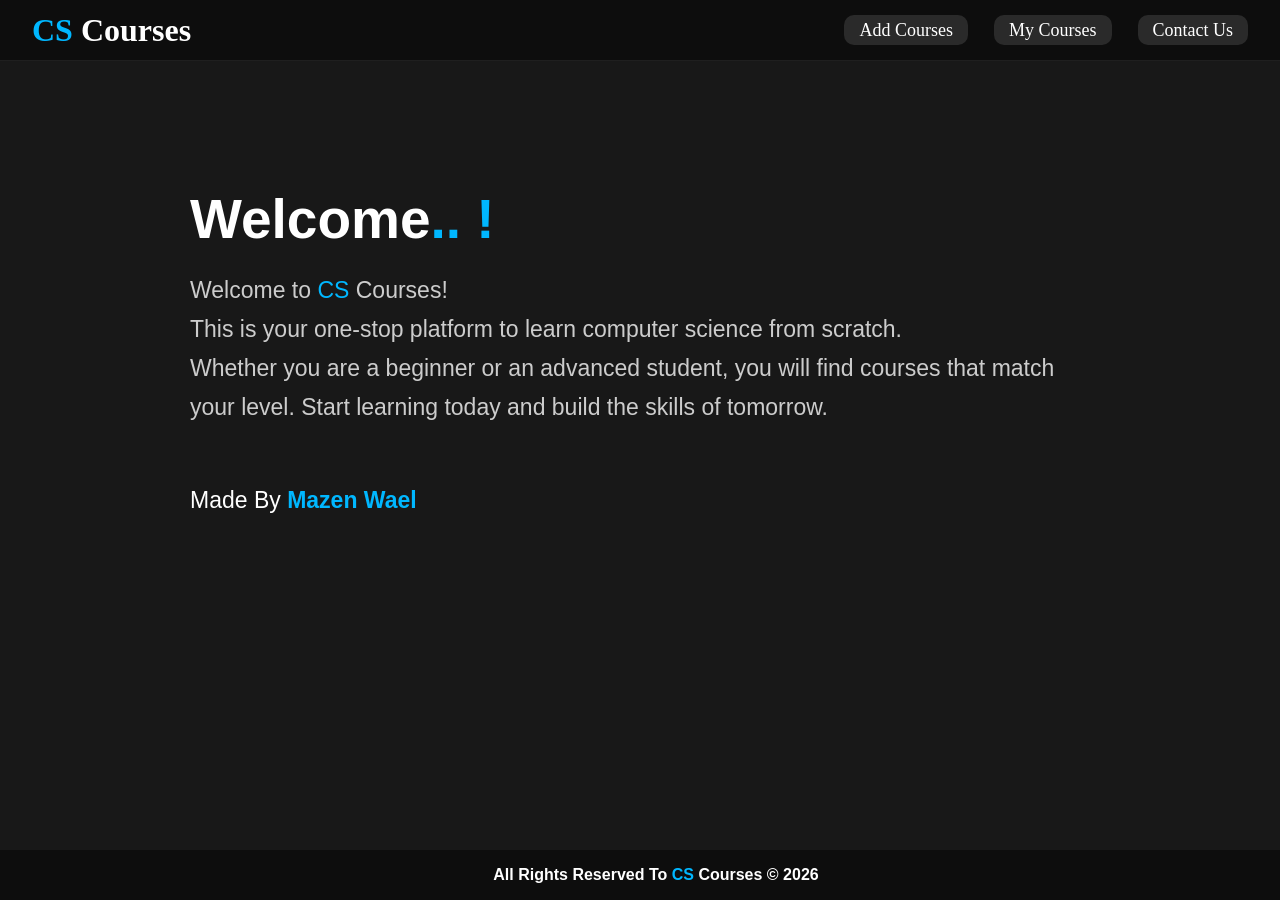
<file: index.html>
<html>
	<head>
		<title>
			CS Courses
		</title>
		<link rel="stylesheet" href="style.css">
		<meta name="viewport" content="width=device-width, initial-scale=1">
	</head>
	
	<body> 
		<header>
			<div class="main-header">
				<a href="index.html"><h1><span>CS</span> Courses</h1></a>
			</div>
			<nav>
				<ul>
					<li><a class="add" href="add.html">Add Courses</a></li>
					<li><a class="course" href="course.html">My Courses</a></li>
					<li class="hover"><a class="contact" href="contact.html">Contact Us</a></li>
				</ul>
			</nav>
		</header>
		
		<main>
			<section>
				<h1>Welcome<span style="color: rgb(0, 183, 255);">.. !</span></h1><br>
	
				 <p>
				Welcome to <span style="color: rgb(0, 183, 255);">CS</span> Courses! <br> 
				This is your one-stop platform to learn computer science from scratch. <br>
				Whether you are a beginner or an advanced student, you will find courses 
				that match your level. Start learning today and build the skills of tomorrow.
				</p><br><br><br><br>
				<p style="color: white;">Made By <span style="color: rgb(0, 183, 255); font-weight: bold;">Mazen Wael</span></p>
			</section>
		</main>
	<footer>
		All Rights Reserved To <span style="color: rgb(0, 183, 255);">CS</span> Courses &copy; 2026
	</footer>
	</body>
</html>
</file>
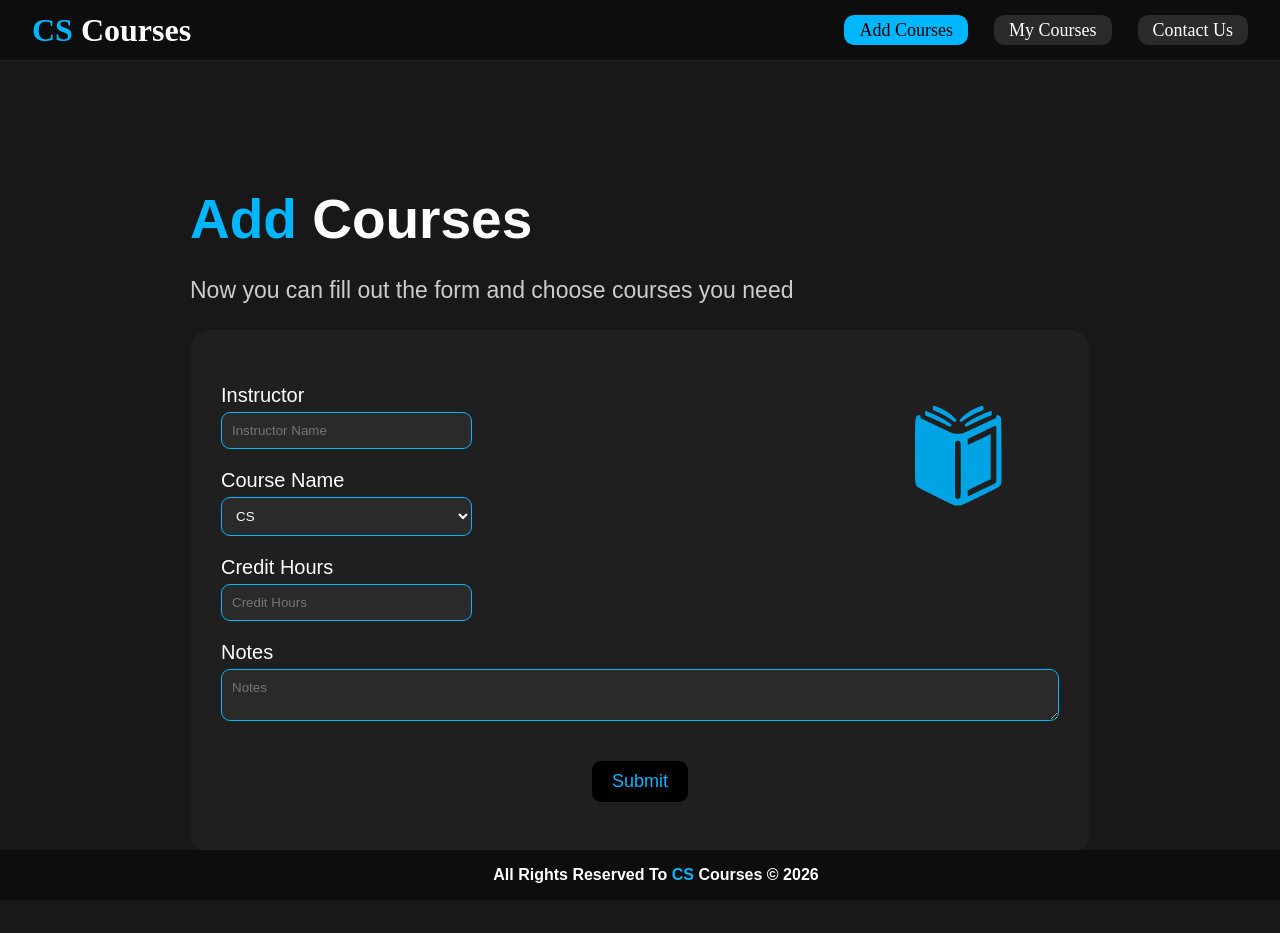
<file: add.html>
<html>
	<head><link rel="stylesheet" href="style.css">
	<title>
		Add Courses
	</title>
	<meta name="viewport" content="initial-scale=1">
	<style>
		.add {
			background-color: #00b7ff;
			color: #000;
		}
	</style>
</head>
	<body>
	<header>
			<div class="main-header">
				<a href="index.html"><h1><span>CS</span> Courses</h1></a>
			</div>			
			<nav>
				<ul>
					<li><a class="add" href="add.html">Add Courses</a></li>
					<li><a class="course" href="course.html">My Courses</a></li>
					<li class="hover"><a class="contact" href="contact.html">Contact Us</a></li>				</ul>
			</nav>
		</header>

		<main>
			<section>
				<h1><span style="color: rgb(0, 183, 255);">Add</span> Courses</h1><br>
				<p>Now you can fill out the form and choose courses you need</p>
				<form action="course.html">
					<img src="images/image.png" alt="form-icon" class="form-icon"><br>
					<label for="cInstructor">Instructor</label><br>
					<input type="text" id="cInstructor" name="cInstructor" placeholder="Instructor Name"><br>

					<label for="cName">Course Name</label></br>
					<select>
						<option name="CS">CS</option>
						<option name="IT">IT</option>
						<option name="Mat">Math</option>
						<option name="Sta">Stat</option>
						<option name="ELc">Electronics</option>
					</select><br>
					

					<label for="cHours">Credit Hours</label></br>
					<input type="number" min="2" max="4" id="cHours" name="cHours" placeholder="Credit Hours">
					
					<br><label for="cNotes">Notes</label><br>
					<textarea placeholder="Notes"></textarea>
					
					<br><button value="Submit">Submit</button>
				</form>
			</section>
		</main>
		<footer>
		All Rights Reserved To <span style="color: rgb(0, 183, 255);">CS</span> Courses &copy; 2026
		</footer>
	</body>
</html>
</file>
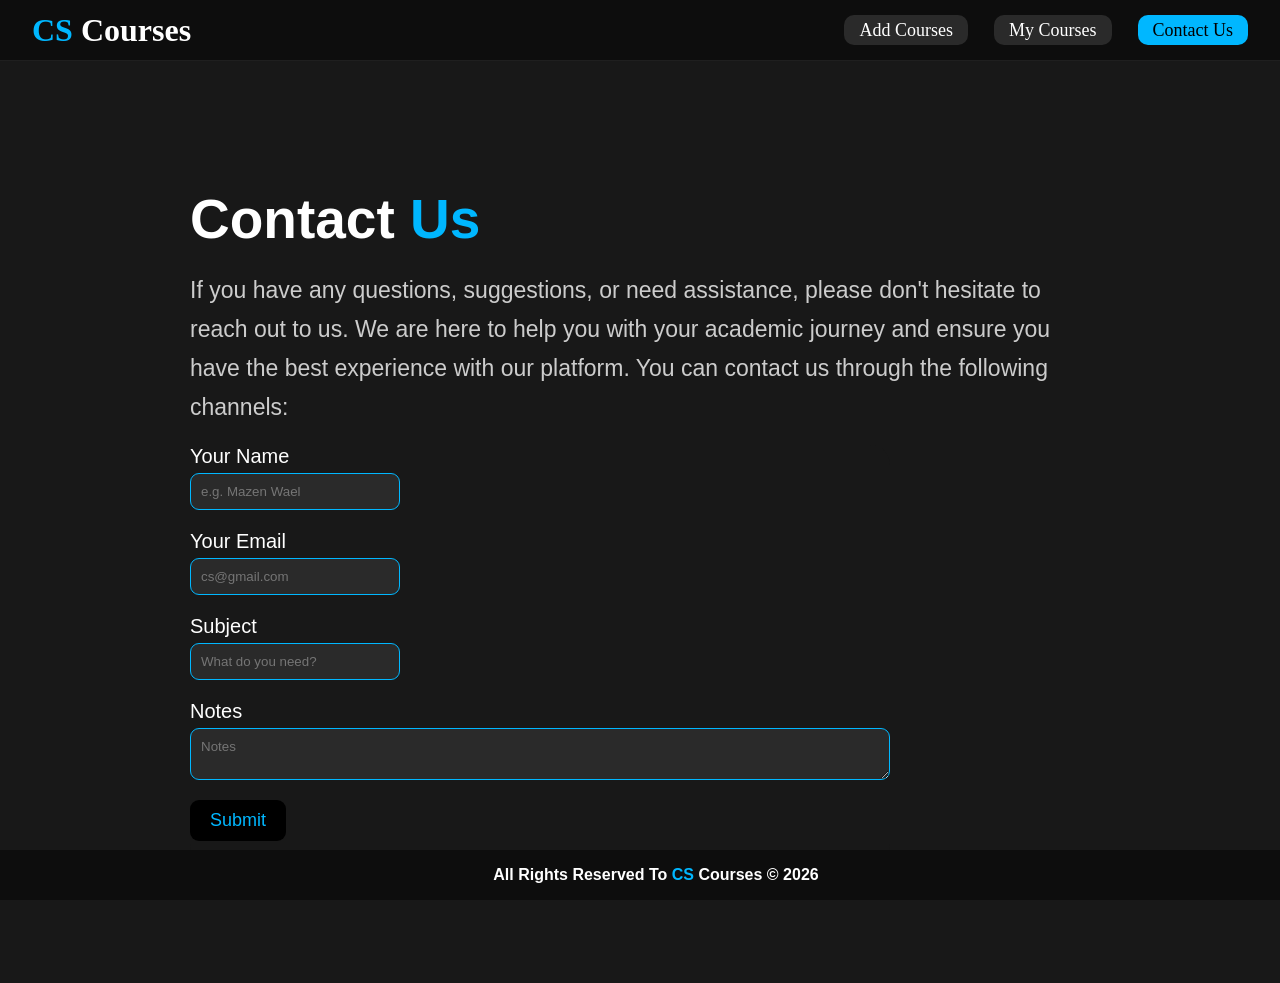
<file: contact.html>
<html>
    <head>
        <title>
            Contact Us
        </title>
        <meta name="viewport" content="width=device-width, initial-scale=1">
        <link rel="stylesheet" href="style.css">
    <style>
        .contact {
            background-color: #00b7ff;
            color: #000;
        }
    </style>
    
    </head>
    <body>
        <header>
            <div class="main-header">
                <a href="index.html"><h1><span>CS</span> Courses</h1></a>
            </div>			
            <nav>
                <ul>
                    <li><a class="add" href="add.html">Add Courses</a></li>
                    <li><a class="course" href="course.html">My Courses</a></li>
                    <li><a class="contact" href="contact.html">Contact Us</a></li>
                </ul>
            </nav>
        </header>
        <main>
            <section id="Contact">
                <h1>Contact  <span style="color: rgb(0, 183, 255);">Us</span></h1><br>
                <p>If you have any questions, suggestions, or need assistance, please don't hesitate to reach out to us. We are here to help you with your academic journey and ensure you have the best experience with our platform. You can contact us through the following channels:</p><br>
                <!-- <ul class="bolding">
                    <li><span style="font-weight: bold; color: rgb(0, 183, 255);">Email:</span> cs@cs-courses.com</li>
                    <li><span style="font-weight: bold; color: rgb(0, 183, 255);">Phone:</span> +20 12 34567890</li>
                    <li><span style="font-weight: bold; color: rgb(0, 183, 255);">Address:</span> Helwan University</li>
                </ul>
                 -->
                <br><form class="contact-form" action="contact.html">
					<!-- <img src="" alt="support-icon" class="support-icon"><br> -->
					<label for="uName">Your Name</label><br>
					<input type="text" id="uName" name="uName" placeholder="e.g. Mazen Wael"><br>
                    <div class="uEmail">
                        <label for="uEmail">Your Email</label><br>
                        <input type="text" id="uEmail" name="uEmail" placeholder="cs@gmail.com"><br>
                    </div>

					<label for="subject">Subject</label></br>
					<input type="text" id="subject" name="subject" placeholder="What do you need?">
					
					<br><label for="uNotes">Notes</label><br>
					<textarea placeholder="Notes"></textarea>
					
					<br><button value="Submit">Submit</button><br>
				</form>
                <p style="color: white;">We value your feedback and will respond to your inquiries as soon as possible. ❤️</p>
            </section>
        </main>

        <footer>
		All Rights Reserved To <span style="color: rgb(0, 183, 255);">CS</span> Courses &copy; 2026
	    </footer>
    </body>
</html>
</file>
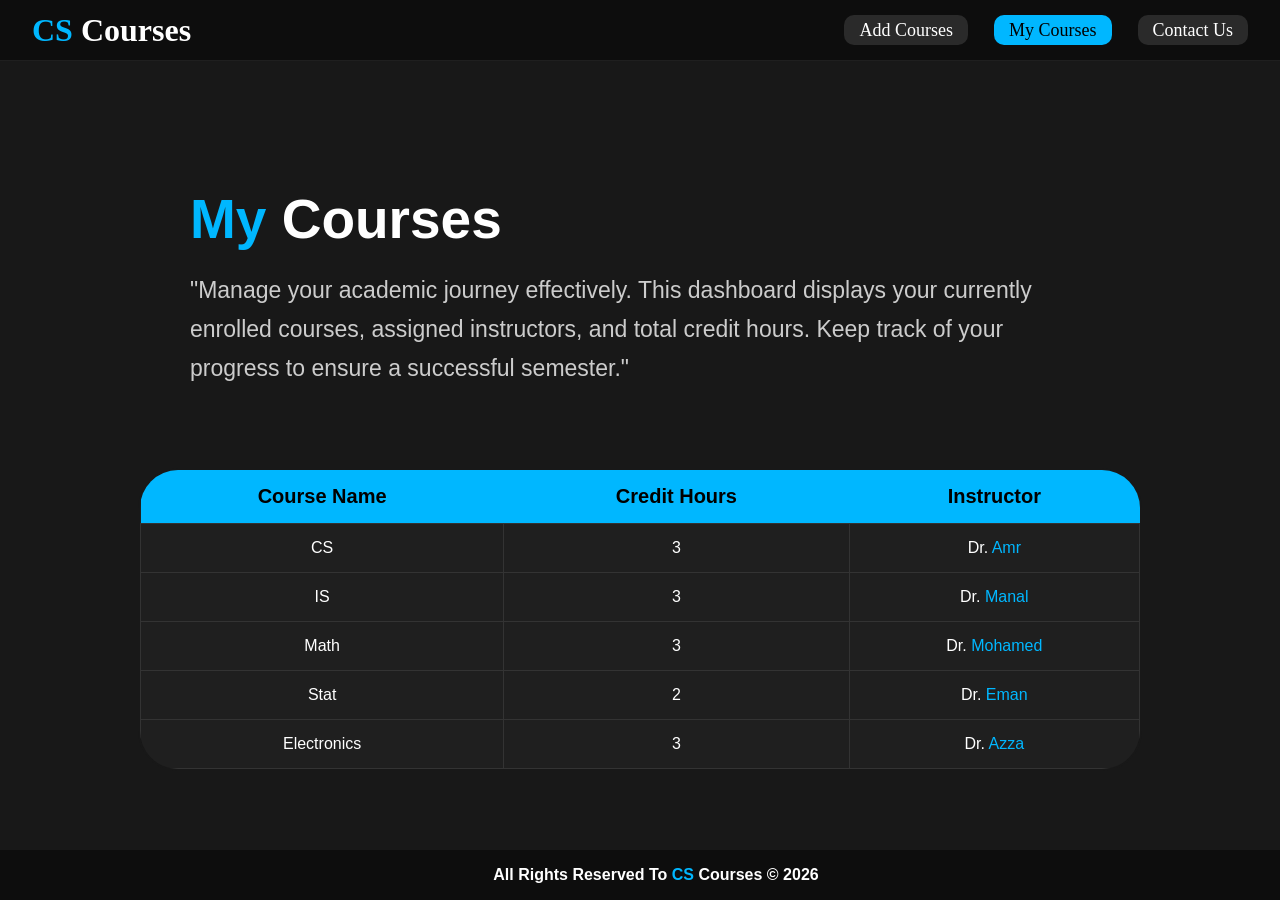
<file: course.html>
<html>
	<head><link rel="stylesheet" href="style.css">
	<title>
		My Courses
	</title>
	<meta name="viewport" content="width=device-width, initial-scale=1">
	<style>
		.course {
			background-color: #00b7ff;
			color: #000;
		}

	</style>

	</head>
	<body>
	<header>
			<div class="main-header">
				<a href="index.html"><h1><span>CS</span> Courses</h1></a>
			</div>			
			<nav>
				<ul>
					<li><a class="add" href="add.html">Add Courses</a></li>
					<li><a class="course" href="course.html">My Courses</a></li>
					<li class="hover"><a class="contact" href="contact.html">Contact Us</a></li>
				</ul>
			</nav>
		</header>

		<main>
			<section>
				<h1><span style="color: rgb(0, 183, 255);">My </span>Courses</h1><br>
				<p>"Manage your academic journey effectively. This dashboard displays your currently enrolled courses, assigned instructors, and total credit hours. Keep track of your progress to ensure a successful semester."</p>
			</section>
				<div class="table-wrapper">
				<table>
					<thead>
						<tr>
							<th>Course Name</th>
							<th>Credit Hours</th>
							<th>Instructor</th>
						</tr>
					</thead>
					<tbody>
						<tr>
							<td>CS</td>
							<td>3</td>
							<td>Dr.<span style="color: rgb(0, 183, 255);"> Amr</span></td>
						</tr>
						
						<tr>
							<td>IS</td>
							<td>3</td>
							<td>Dr.<span style="color: rgb(0, 183, 255);"> Manal</span></td>
						</tr>
						
						<tr>
							<td>Math</td>
							<td>3</td>
							<td>Dr.<span style="color: rgb(0, 183, 255);"> Mohamed</span></td>
						</tr>
						
						<tr>
							<td>Stat</td>
							<td>2</td>
							<td>Dr.<span style="color: rgb(0, 183, 255);"> Eman</span></td>
						</tr>
						
						<tr>
							<td>Electronics</td>
							<td>3</td>
							<td>Dr.<span style="color: rgb(0, 183, 255);"> Azza</span></td>
						</tr>
					</tbody>
				</table>
			</div>
		</main>
	<footer>
		All Rights Reserved To <span style="color: rgb(0, 183, 255);">CS</span> Courses &copy; 2026
	</footer>
	</body>
</html>
</file>
<file: style.css>
body {
    margin:0;
    background: #181818;
}

header {
    background: #0d0d0d;
    padding: 0 2rem;
    display: flex;
    height: 60px;
    border-bottom: 1px solid #1f1f1f;
    position: sticky;
    color: white;
    font-family: cursive;
    flex-direction: column;
    flex-wrap: wrap;
    align-items: center;
    align-content: space-between;
    justify-content: center;
}


a:hover {
    background-color: #00b7ff;
    color: #000;
}
header span {
    color :rgb(0, 183, 255);
    font-weight: bold;
    
}
nav {
  display: inline-flex;
  gap: 26px;
}
nav ul {
    list-style: none;
    margin: 0;
    padding: 0;
    display: inline-flex;
    gap: 26px;
}
nav a {
    text-decoration: none;
    color: white;
    padding: 5px 15px;
    background-color: #2a2a2a;
    border-radius: 10px;
    font-size: 18px;
    transition: 0.3s;
}

section {
    max-width: 900px; 
    margin: 80px auto; 
    padding: 0 20px;
}
section h1 {
    color :rgb(255, 255, 255);
    padding : 0 ;
    margin-bottom: 20px;
    font-size: 55px;
    display: inline-block;
    font-family: 'Segoe UI', Tahoma, Geneva, Verdana, 'Segoe UI', Tahoma, Geneva, Verdana, sans-serif;
}
section p {
    padding: 0; 
    color: #cccccc;
    font-size: 23px;
    line-height: 1.7;
    display: inline-block;
    font-family: 'Segoe UI', Tahoma, Geneva, Verdana, sans-serif;
    margin: 0;
}
.main-header a {
    text-decoration: none;
    color: white;
}
footer {
    background: #0d0d0d;
    color: white;
    text-align: center;
    padding: 1rem;
    bottom: 0;
    position: fixed;
    width: 100%;
    font-family: 'Segoe UI', Tahoma, Geneva, Verdana, sans-serif;
}
/* -------Course Section------- */

/* Wrapper enables border-radius + responsive scroll */
.table-wrapper {
    width: 90%;
    max-width: 1000px;
    margin: 20px auto 100px;
    border: 2px solid #181818;
    border-radius: 40px;
    overflow: hidden;
    overflow-x: auto;
    -webkit-overflow-scrolling: touch;
}

table {
    width: 100%;
    border-collapse: collapse;
    font-family: 'Segoe UI', Tahoma, Geneva, Verdana, sans-serif;
    color: white;
    background-color: #1f1f1f;
}

th {
    background-color: rgb(0, 183, 255);
    color: black;
    padding: 15px;
    font-size: 20px;
    white-space: nowrap;
}

td {
    padding: 15px;
    border: 1px solid #333;
    text-align: center;
    white-space: nowrap;
}

tbody tr:hover {
    background-color: #2a2a2a;
    transition: 0.3s;
}

/* ---------Add Section--------*/

label {
    color:white;
    font-family: 'Segoe UI', Tahoma, Geneva, Verdana, sans-serif;
}
form {
    max-width: 1000px;
    margin: 20px auto;
    padding: 30px;
    font-family: 'Segoe UI', Tahoma, Geneva, Verdana, sans-serif;
    background-color: #1f1f1f;
    border: 1px solid #1f1f1f;
    border-radius: 20px;
    text-align: left;
    font-size: 20px;
}
select {
    width: 30%;
    padding: 10px;
    margin-top: 5px;
    margin-bottom: 20px;
    border: 0.1px solid rgb(0, 183, 255);
    border-radius: 9px;
    background-color: #2a2a2a;
    color: white;
    font-family: 'Segoe UI', Tahoma, Geneva, Verdana, sans-serif;
}

select:hover {
    background-color: #00b7ff;
    color: black;
    border-color: #2a2a2a;
}

option {
    background-color: #2a2a2a;
    color: white;

}

input[type="number"] {
    width: 30%;
    padding: 10px;
    margin-top: 5px;
    margin-bottom: 20px;
    border: 0.1px solid rgb(0, 183, 255);
    border-radius: 9px;
    background-color: #2a2a2a;
    color: #cccccc;
    font-family: 'Segoe UI', Tahoma, Geneva, Verdana, sans-serif;
}
textarea {
    width: 100%;
    padding: 10px;
    margin-top: 5px;
    margin-bottom: 20px;
    border: 0.1px solid rgb(0, 183, 255);
    border-radius: 9px;
    background-color: #2a2a2a;
    color: #cccccc;
    font-family: 'Segoe UI', Tahoma, Geneva, Verdana, sans-serif;
}
button {
    display: block;
    padding: 10px 20px;
    margin: 20px auto;
    position: center;
    background-color: black;
    color: #00b7ff;
    border: none;
    text-align: center;
    border-radius: 9px;
    cursor: pointer;
    font-size: 18px;
    font-family: 'Segoe UI', Tahoma, Geneva, Verdana, sans-serif;
    transition: 0.3s;
    
}
button:hover {
        background-color: #00b7ff;
        color:black;
    }
.form-icon {
    width: 200;
    height: auto;
    margin-left: auto;
    margin-bottom: 10px;
    float: right;
}
/* --------Contact Section-------- */
#contact ul li {
    list-style: none;
    margin: 10px 0;
    color: white;
    font-family: 'Segoe UI', Tahoma, Geneva, Verdana, sans-serif;
}
input[type="text"] {
    width: 30%;
    padding: 10px;
    margin-top: 5px;
    margin-bottom: 20px;
    border:  0.1px solid rgb(0, 183, 255);
    border-radius: 9px;
    background-color: #2a2a2a;
    color: #cccccc;
    font-family: 'Segoe UI', Tahoma, Geneva, Verdana, sans-serif;
}
footer {
    font-weight: bold;
}

.contact-form {
    background-color: #181818;
    color: #000;
    border: hidden;
    max-width: 700px;
    margin: 0;
    padding: 0;
}
.contact-form button {
    padding : 10px 20px;
    margin: auto 0;
}

/* ------RESPONSIVE DESIGN------- */

@media (max-width: 768px) {

    header {
        height: auto;
        padding: 12px 1rem;
        flex-direction: column;
        align-content: center;
        align-items: center;
        gap: 10px;
    }

    nav,
    nav ul {
        gap: 12px;
        flex-wrap: wrap;
        justify-content: center;
    }

    nav a {
        font-size: 15px;
        padding: 5px 10px;
    }

    section {
        margin: 40px auto;
        padding: 0 16px;
    }

    section h1 {
        font-size: 38px;
    }

    section p {
        font-size: 18px;
    }

    .table-wrapper {
        width: 95%;
        border-radius: 35px
    }

    th, td {
        padding: 10px;
        font-size: 15px;
    }

   
    select,
    input[type="number"],
    input[type="text"] {
        width: 100%;
    }

    form {
        padding: 20px;
        font-size: 17px;
    }

    .form-icon {
        width: 140px;
    }

 
    footer {
        font-size: 14px;
        padding: 0.8rem;
    }
}


@media (max-width: 480px) {

    header {
        padding: 10px 0.8rem;
    }

    nav a {
        font-size: 13px;
        padding: 4px 8px;
    }

    section h1 {
        font-size: 28px;
    }

    section p {
        font-size: 16px;
    }

    th {
        font-size: 14px;
        padding: 8px;
    }

    td {
        font-size: 13px;
        padding: 8px;
    }

    form {
        padding: 14px;
        border-radius: 12px;
        font-size: 15px;
    }

    select,
    input[type="number"],
    input[type="text"],
    textarea {
        width: 100%;
        font-size: 15px;
    }

    button {
        width: 100%;
        font-size: 16px;
    }

    .form-icon {
        display: none; 
    }

    .contact-form {
        padding: 0 8px;
    }

    footer {
        font-size: 13px;
        padding: 0.6rem;
    }
}
</file>
